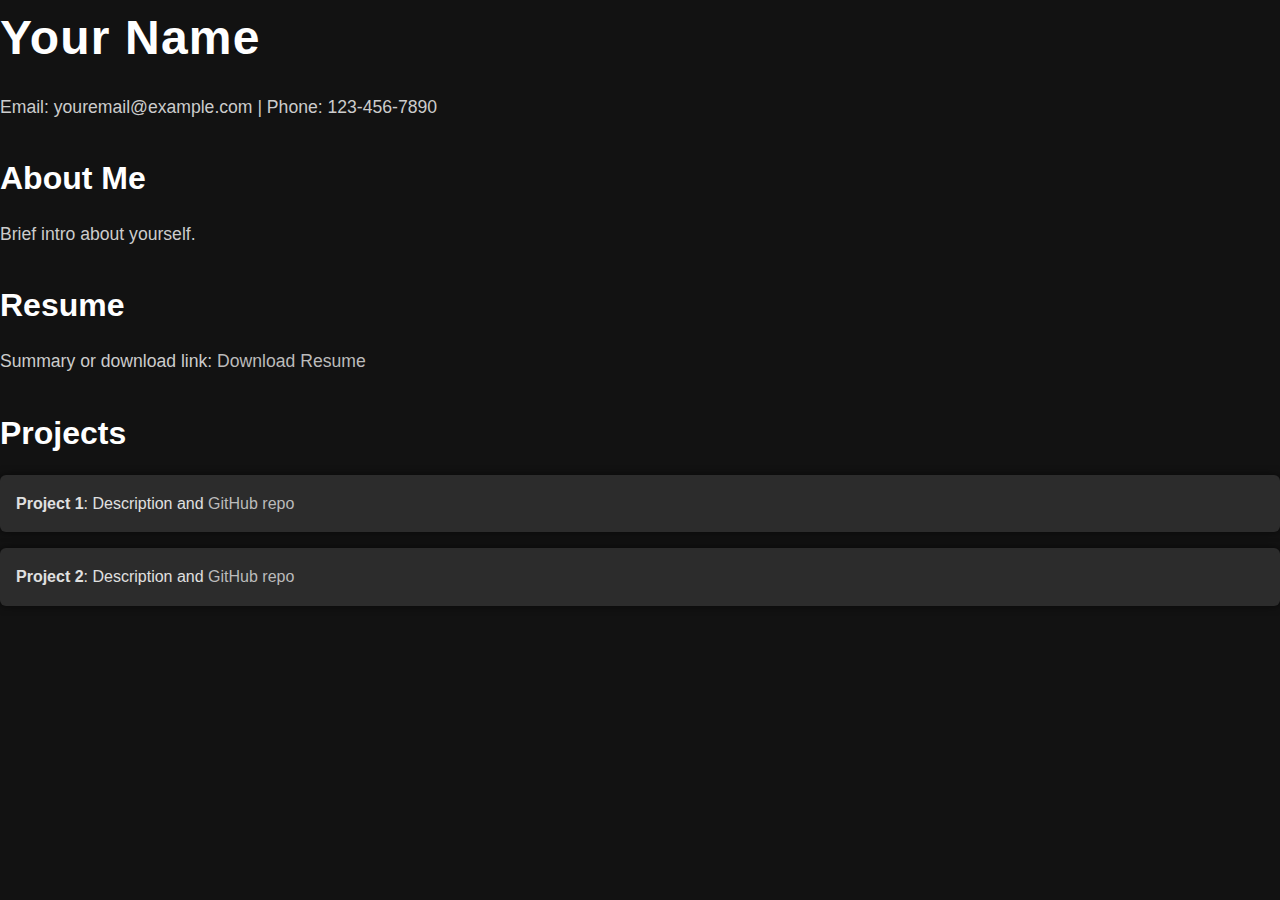
<file: index.html>
<!DOCTYPE html>
<html lang="en">
<head>
    <meta charset="UTF-8" />
    <meta name="viewport" content="width=device-width, initial-scale=1" />
    <title>Your Name - Resume & Projects</title>
    <link rel="stylesheet" href="style.css" />
</head>
<body>
    <header>
        <h1>Your Name</h1>
        <p>Email: youremail@example.com | Phone: 123-456-7890</p>
    </header>
    <section>
        <h2>About Me</h2>
        <p>Brief intro about yourself.</p>
    </section>
    <section>
        <h2>Resume</h2>
        <p>Summary or download link: <a href="resume.pdf">Download Resume</a></p>
    </section>
    <section>
        <h2>Projects</h2>
        <ul>
            <li><strong>Project 1</strong>: Description and <a href="https://github.com/yourusername/project1">GitHub repo</a></li>
            <li><strong>Project 2</strong>: Description and <a href="https://github.com/yourusername/project2">GitHub repo</a></li>
        </ul>
    </section>
</body>
</html>
</file>
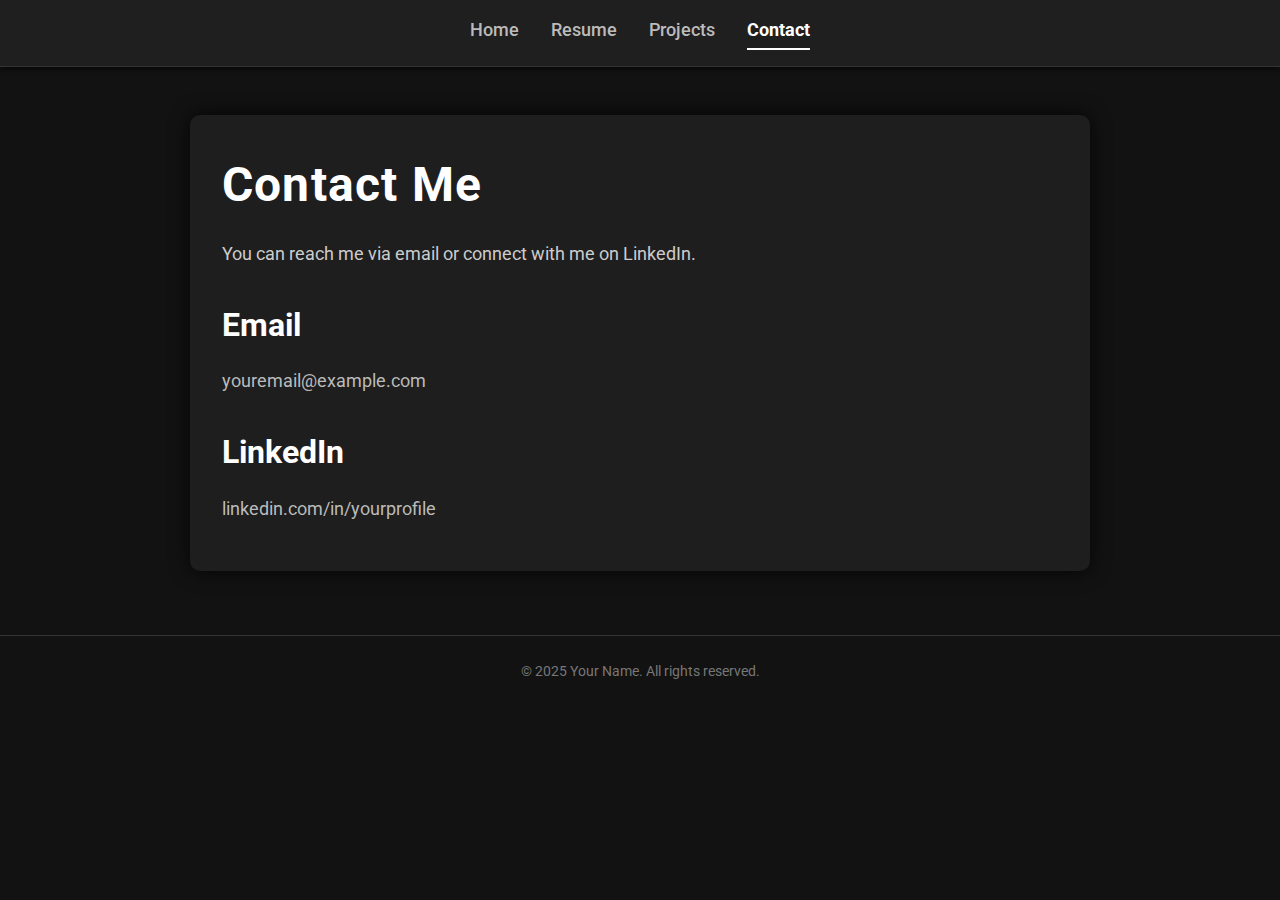
<file: contact.html>
<!DOCTYPE html>
<html lang="en">
<head>
    <meta charset="UTF-8" />
    <meta name="viewport" content="width=device-width, initial-scale=1" />
    <title>Your Name - Contact</title>
    <link href="https://fonts.googleapis.com/css2?family=Roboto&display=swap" rel="stylesheet" />
    <link rel="stylesheet" href="style.css" />
</head>
<body>
    <nav>
        <a href="index.html">Home</a>
        <a href="resume.html">Resume</a>
        <a href="projects.html">Projects</a>
        <a href="contact.html" class="active">Contact</a>
    </nav>

    <div class="container">
        <header>
            <h1>Contact Me</h1>
            <p>You can reach me via email or connect with me on LinkedIn.</p>
        </header>

        <section>
            <h2>Email</h2>
            <p><a href="mailto:youremail@example.com">youremail@example.com</a></p>
        </section>

        <section>
            <h2>LinkedIn</h2>
            <p><a href="https://linkedin.com/in/yourprofile" target="_blank" rel="noopener noreferrer">linkedin.com/in/yourprofile</a></p>
        </section>
        
        <!-- Optional: Add a contact form or other info -->
    </div>

    <footer>
        &copy; 2025 Your Name. All rights reserved.
    </footer>
</body>
</html>
</file>
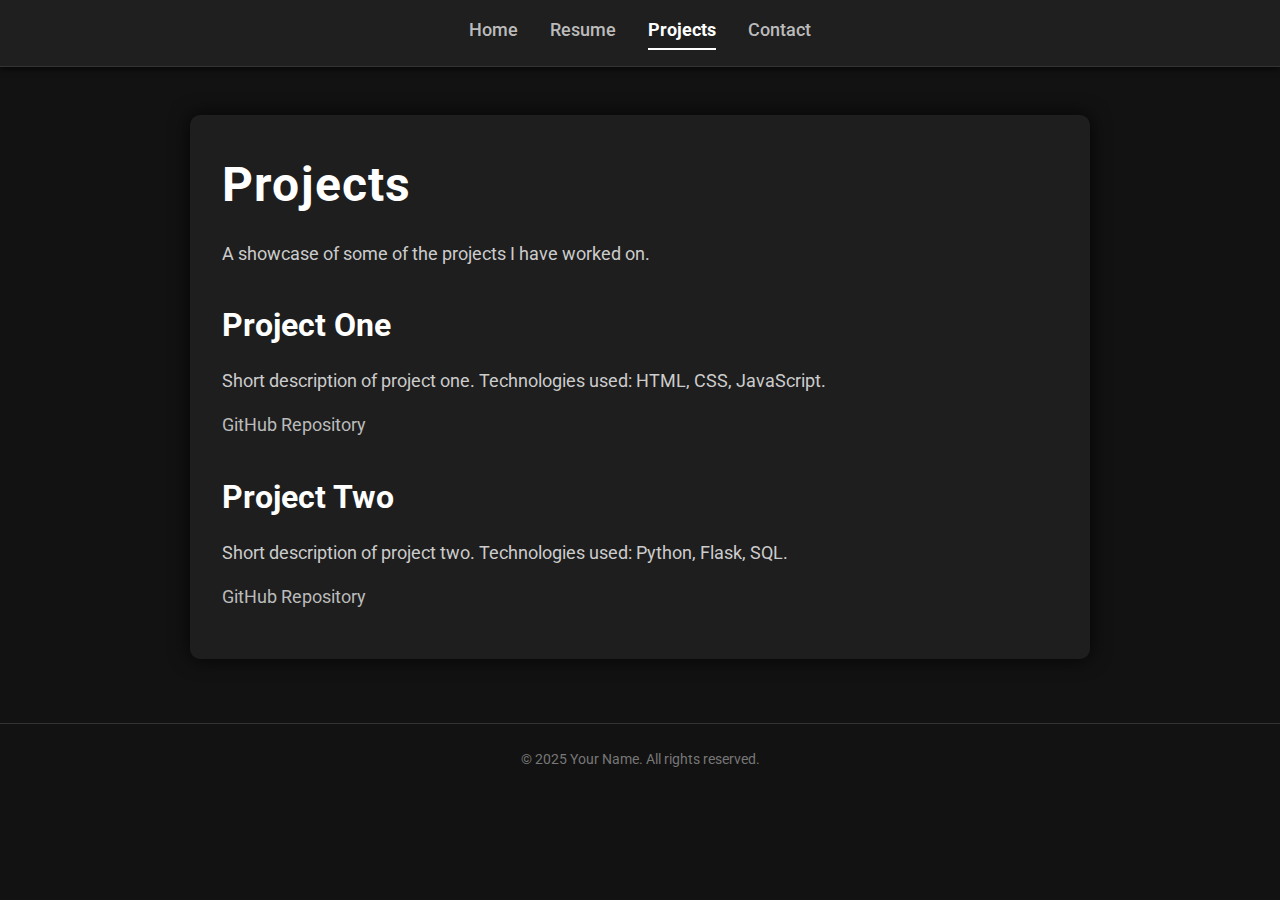
<file: projects.html>
<!DOCTYPE html>
<html lang="en">
<head>
    <meta charset="UTF-8" />
    <meta name="viewport" content="width=device-width, initial-scale=1" />
    <title>Your Name - Projects</title>
    <link href="https://fonts.googleapis.com/css2?family=Roboto&display=swap" rel="stylesheet" />
    <link rel="stylesheet" href="style.css" />
</head>
<body>
    <nav>
        <a href="index.html">Home</a>
        <a href="resume.html">Resume</a>
        <a href="projects.html" class="active">Projects</a>
        <a href="contact.html">Contact</a>
    </nav>

    <div class="container">
        <header>
            <h1>Projects</h1>
            <p>A showcase of some of the projects I have worked on.</p>
        </header>

        <section>
            <h2>Project One</h2>
            <p>Short description of project one. Technologies used: HTML, CSS, JavaScript.</p>
            <p><a href="https://github.com/yourusername/project-one" target="_blank" rel="noopener noreferrer">GitHub Repository</a></p>
        </section>

        <section>
            <h2>Project Two</h2>
            <p>Short description of project two. Technologies used: Python, Flask, SQL.</p>
            <p><a href="https://github.com/yourusername/project-two" target="_blank" rel="noopener noreferrer">GitHub Repository</a></p>
        </section>

        <!-- Add more projects as needed -->
    </div>

    <footer>
        &copy; 2025 Your Name. All rights reserved.
    </footer>
</body>
</html>
</file>
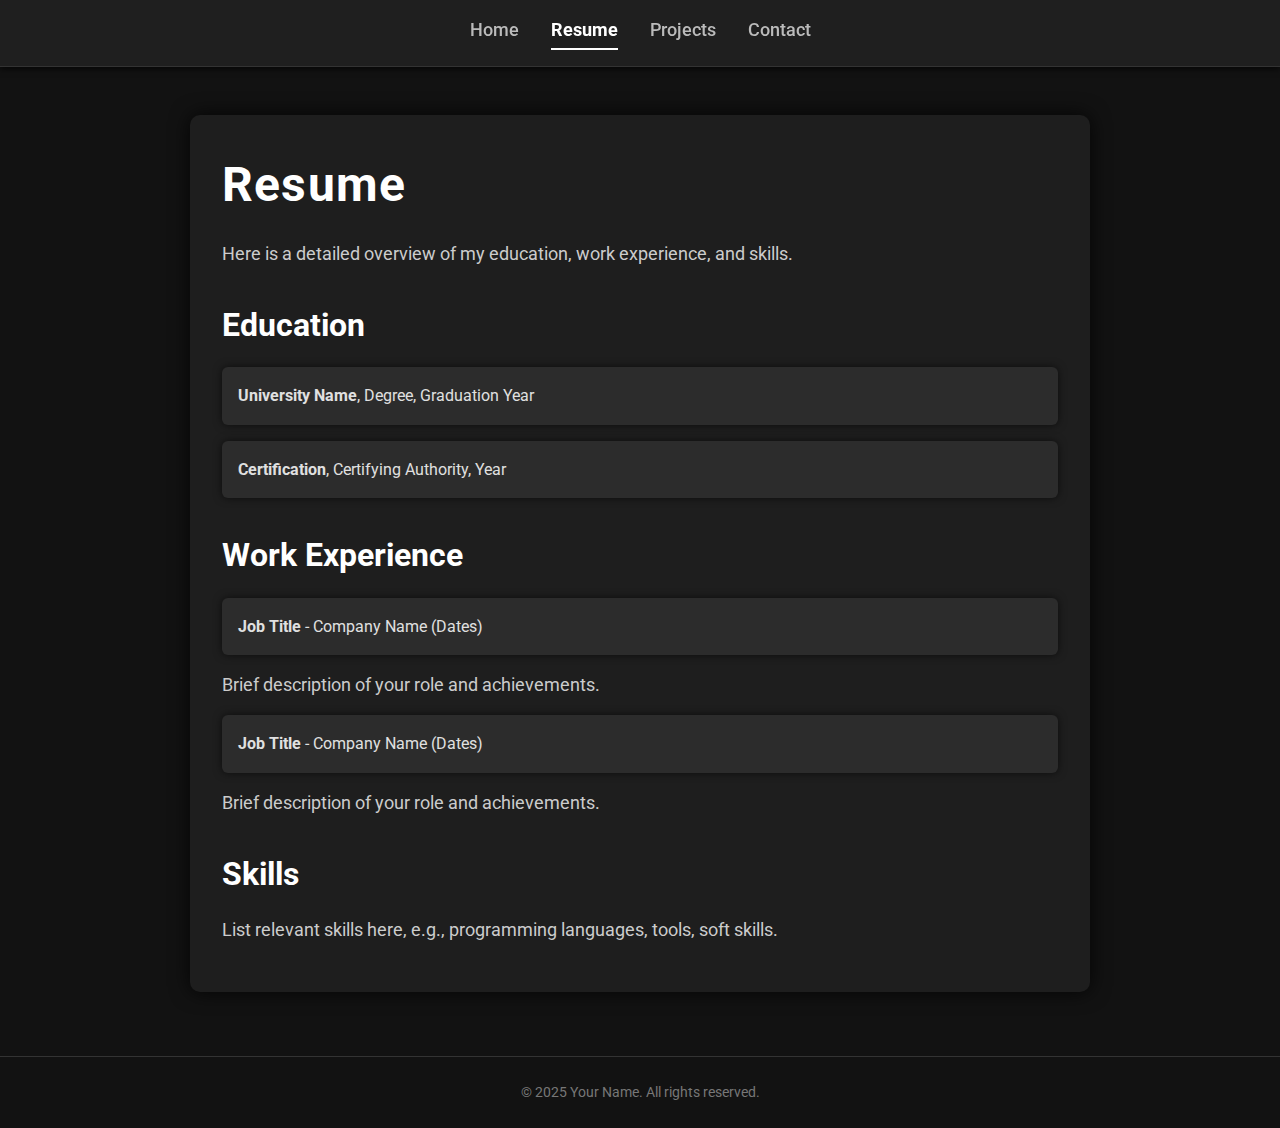
<file: resume.html>
<!DOCTYPE html>
<html lang="en">
<head>
    <meta charset="UTF-8" />
    <meta name="viewport" content="width=device-width, initial-scale=1" />
    <title>Your Name - Resume</title>
    <link href="https://fonts.googleapis.com/css2?family=Roboto&display=swap" rel="stylesheet" />
    <link rel="stylesheet" href="style.css" />
</head>
<body>
    <nav>
        <a href="index.html">Home</a>
        <a href="resume.html" class="active">Resume</a>
        <a href="projects.html">Projects</a>
        <a href="contact.html">Contact</a>
    </nav>

    <div class="container">
        <header>
            <h1>Resume</h1>
            <p>Here is a detailed overview of my education, work experience, and skills.</p>
        </header>

        <section>
            <h2>Education</h2>
            <ul>
                <li><strong>University Name</strong>, Degree, Graduation Year</li>
                <li><strong>Certification</strong>, Certifying Authority, Year</li>
            </ul>
        </section>

        <section>
            <h2>Work Experience</h2>
            <ul>
                <li><strong>Job Title</strong> - Company Name (Dates)</li>
                <p>Brief description of your role and achievements.</p>
                <li><strong>Job Title</strong> - Company Name (Dates)</li>
                <p>Brief description of your role and achievements.</p>
            </ul>
        </section>

        <section>
            <h2>Skills</h2>
            <p>List relevant skills here, e.g., programming languages, tools, soft skills.</p>
        </section>
    </div>

    <footer>
        &copy; 2025 Your Name. All rights reserved.
    </footer>
</body>
</html>
</file>
<file: style.css>
/* Reset and base styles */
* {
    margin: 0;
    padding: 0;
    box-sizing: border-box;
}

body {
    font-family: 'Roboto', sans-serif;
    background-color: #121212; /* Very dark background */
    color: #e0e0e0; /* Light grey text */
    line-height: 1.6;
    min-height: 100vh;
}

/* Links */
a {
    color: #bbbbbb;
    text-decoration: none;
    transition: color 0.3s ease;
}

a:hover {
    color: #ffffff;
}

/* Navigation bar */
nav {
    background-color: #1f1f1f; /* Dark grey nav background */
    padding: 1rem 2rem;
    display: flex;
    justify-content: center;
    gap: 2rem;
    position: sticky;
    top: 0;
    z-index: 100;
    border-bottom: 1px solid #333;
    box-shadow: 0 2px 6px rgba(0, 0, 0, 0.7);
}

nav a {
    font-weight: 500;
    font-size: 1.1rem;
    padding-bottom: 0.25rem;
}

nav a.active {
    color: #ffffff;
    font-weight: 700;
    border-bottom: 2px solid #ffffff;
}

/* Page container */
.container {
    max-width: 900px;
    margin: 3rem auto;
    padding: 2rem;
    background-color: #1e1e1e; /* Slightly lighter dark background */
    border-radius: 10px;
    box-shadow: 0 0 20px rgba(0, 0, 0, 0.8);
}

/* Headers */
h1, h2 {
    color: #ffffff;
    margin-bottom: 1rem;
}

h1 {
    font-size: 3rem;
    letter-spacing: 1.2px;
}

h2 {
    font-size: 2rem;
    margin-top: 2rem;
}

/* Paragraphs */
p {
    color: #ccc;
    font-size: 1.1rem;
    margin-bottom: 1rem;
}

/* Lists */
ul {
    list-style-type: none;
    padding-left: 0;
}

ul li {
    background-color: #2c2c2c;
    margin-bottom: 1rem;
    padding: 1rem;
    border-radius: 6px;
    box-shadow: 0 0 8px rgba(0, 0, 0, 0.6);
    transition: background-color 0.3s ease;
}

ul li:hover {
    background-color: #3a3a3a;
}

/* Footer */
footer {
    text-align: center;
    padding: 1.5rem;
    font-size: 0.9rem;
    color: #777;
    border-top: 1px solid #333;
    margin-top: 4rem;
    user-select: none;
}

/* Responsive */
@media (max-width: 600px) {
    nav {
        flex-direction: column;
        gap: 1rem;
    }
    .container {
        margin: 1rem;
        padding: 1rem;
    }
    h1 {
        font-size: 2rem;
    }
    h2 {
        font-size: 1.5rem;
    }
}
</file>
